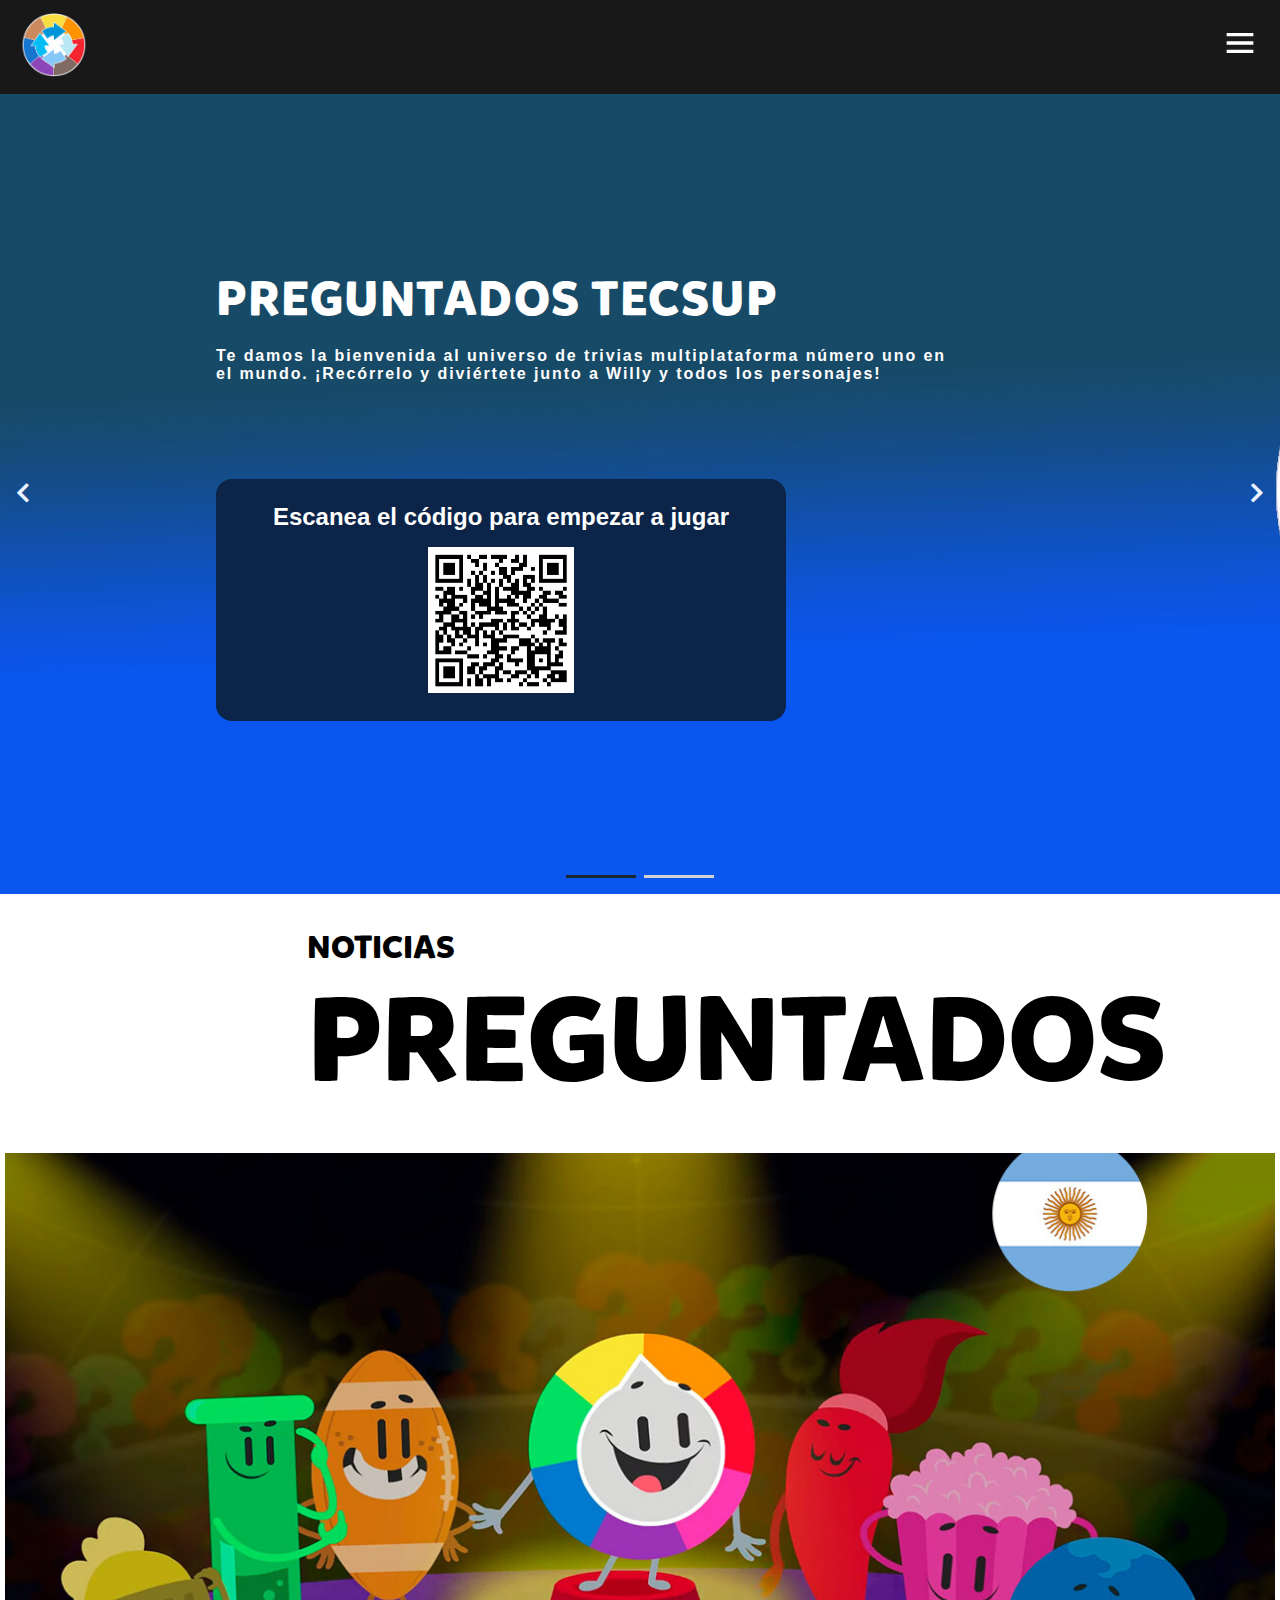
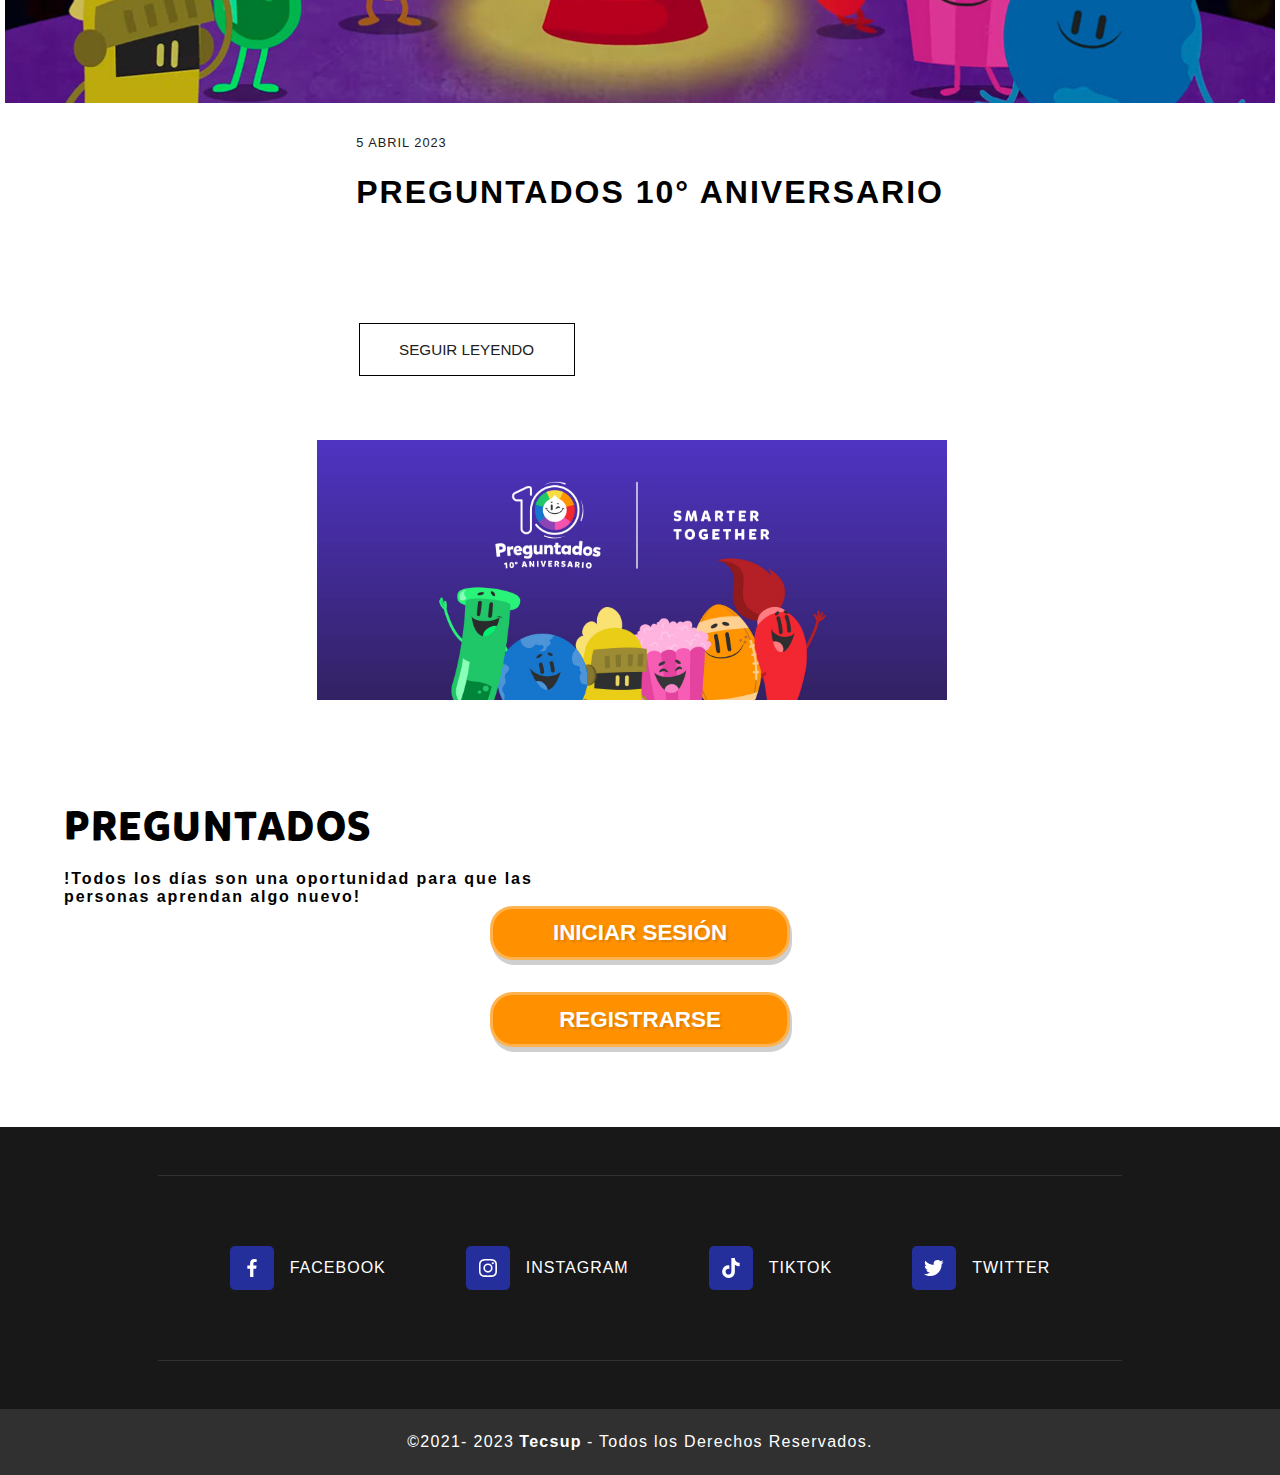
<file: index.html>
<!DOCTYPE html>
<html lang="en">

<head>
    <meta charset="UTF-8">
    <meta http-equiv="X-UA-Compatible" content="IE=edge">
    <meta name="viewport" content="width=device-width, initial-scale=1.0">
    <title>Preguntados - Tecsup</title>
    <link rel="icon" href="img/logo.png">
    <link rel="stylesheet" href="https://use.fontawesome.com/releases/v5.15.3/css/all.css">
    <link rel="stylesheet" href="css/header.css">
    <link rel="stylesheet" href="css/footer.css">
    <link rel="stylesheet" href="css/carrousel.css">
    <link rel="stylesheet" href="css/list.css">

</head>

<body>

    <header>

        <div class="menu" container>
            <img class="menu__logo" src="img/logo.png" alt="">
            <input type="checkbox" id="menu" />
            <label for="menu">
                <img src="svg/menu.svg" class="menu-icon" alt="">
            </label>
            <nav class="navbar">
                <div class="menu-1">
                    <ul>
                        <li><a href="index.html">Inicio</a></li>
                    </ul>
                </div>
            </nav>

        </div>



        <div class="carousel">
            <div class="carousel_inner">
                <div class="carousel_item carousel_item__active">
                    <img src="img/portada1.jpg" alt="" class="carousel_img">
                    <div class="carousel_caption">
                        <h2 class="carousel_title">PREGUNTADOS TECSUP</h2>
                        <h3 class="carousel_description">Te damos la bienvenida al universo de trivias multiplataforma número uno en el mundo. ¡Recórrelo y diviértete junto a Willy y todos los personajes!</h3>
                        <div class="carousel__qr">
                            <h4 class="carousel__qr__h4">Escanea el código para empezar a jugar</h4>
                            <img src="img/qr.png" alt="" class="carousel__qr__img" ">
                        </div>
                        <div class="portada__image ">
                            <img src="img/logo.png " alt=" " class="carousel_img_caption ">
                        </div>
                    </div>
                </div>
                <div class="carousel_item ">
                    <div class="carousel_img--background ">
                        <div class="carousel_caption ">
                        <h2 class="carousel_title ">PREGUNTADOS TECSUP</h2>
                        <h3 class="carousel_description ">¡Lanzamos Preguntados - El juego de mesa! Es trivia con un twist, con una dinámica que potenciará el ingenio y creatividad de familias o amigos. ¡Pon a prueba tu conocimiento!</h3>
                        <div class="carousel__qr ">
                            <h4 class="carousel__qr__h4 ">Escanea el código para empezar a jugar</h4>
                            <img src="img/qr.png " alt=" " class="carousel__qr__img " ">
                        </div>
                        <div class="portada__image2 ">
                            <img src="img/preguntados.jpg " alt=" " class="carousel_img_table ">
                        </div>
                    </div>
                </div>
            </div>
        </div>

        <div class="carousel_indicator ">
            <button class="carousel_dot carousel_dot__active "></button>
            <button class="carousel_dot "></button>
        </div>

        <div class="carousel_control ">
            <button class="carousel_button carousel_button__prev ">
                <i class="fas fa-chevron-left "></i>
             </button>
            <button class="carousel_button carousel_button__next ">
                <i class="fas fa-chevron-right "></i>
             </button>
        </div>
        </div>
    </header>


    <script src=" https://cdn.jsdelivr.net/npm/swiper/swiper-bundle.min.js "></script>
    <script src="js/script.js "></script>

    <section id="new-List ">
        <div class="title__list ">
            <h3 class="title--secondary ">Noticias</h3>
            <h2 class="title--primary ">Preguntados</h2>
        </div>
        <div class="img__list ">
            <img class="img__noticias " src="img/noticias1.jpg " alt=" ">
        </div>


        <article class="article--noticias ">
            <div class="article--noticias--row ">
                <div class="article--noticias-row-txt ">
                    <div class="date ">
                        <span>
                    <time datetime="2023-04-11 ">5 Abril 2023</time>
                </span>
                    </div>
                    <h2 class="news-title--primary ">Preguntados 10° Aniversario</h2>
                    <a href="https://elcomercio.pe/tecnologia/e-sports/el-juego-preguntados-cumple-10-anos-y-supera-las-50-millones-de-preguntas-en-34-idiomas-videojuegos-espana-mexico-estados-unidos-noticia/ ">
                        <span class="boxed--article ">Seguir Leyendo</span>
                    </a>
                </div>
                <img class="article--img " src="img/noticias.jpg ">
            </div>
        </article>

    </section>


    <section>
        <div class="section__body ">
            <h2 class="section--body--title ">PREGUNTADOS</h2>
            <h3 class="section--body--description ">!Todos los días son una oportunidad para que las personas aprendan algo nuevo!</h3>
            <img src="img/personajes.png " alt=" " class="section--body--img ">

            <a class="button--sesions" href="login.html">
                <button class="Button__sesión ">Iniciar sesión</button>
            </a>
            <a class="button--sesions" href="register.html">
                <button class="Button__sesión">Registrarse</button>
            </a>

        </div>
    </section>

    <footer class=" footer__container ">
        <div class="footer__content ">
        </div>
        <div class="footer__websites ">
            <div class="footer__websites__content ">
                <div class="footer__navSection ">
                    <span class="footer__nav-title-text "><img src="svg/facebook.svg " alt=" " class="social--svg ">
                    <span class="footer_nav-title-label ">FACEBOOK</span>
                    </span>
                </div>
                <div class="footer__navSection ">
                    <span class="footer__nav-title-text "><img src="svg/instagram.svg " alt=" "  class="social--svg ">
                    <span class="footer_nav-title-label ">INSTAGRAM</span>
                    </span>
                </div>

                <div class="footer__navSection ">
                    <span class="footer__nav-title-text "><img src="svg/tiktok.svg " alt=" "  class="social--svg ">
                    <span class="footer_nav-title-label ">TIKTOK</span>
                    </span>
                </div>
                <div class="footer__navSection ">
                    <span class="footer__nav-title-text "><img src="svg/twitter.svg " alt=" "  class="social--svg ">
                    <span class="footer_nav-title-label ">TWITTER</span>
                    </span>
                </div>

            </div>
        </div>
        <div class="footer__copyright ">
            <p>©2021- 2023</p>
            <h2>Tecsup</h2>
            <p>- Todos los Derechos Reservados.</p>
        </div>
    </footer>

</body>

</html>
</file>
<file: css/header.css>
* {
    margin: 0;
    padding: 0;
    box-sizing: border-box;
    text-decoration: none;
    list-style: none;
}

body {
    font-family: "Poppins", sans-serif;
}

.menu {
    position: relative;
    background: #181818;
    display: flex;
    z-index: 1000;
    justify-content: space-between;
    height: 5.90rem;
    padding: 14px 20px 18px 20px;
    align-items: center;
}

.navbar {
    display: flex;
}

.menu__logo {
    height: 4rem;
}

.menu .navbar ul li {
    position: relative;
    float: left;
}

.menu .navbar ul li a {
    font-size: 18px;
    padding: 20px;
    color: #fff;
    display: block;
}

.menu .navbar ul li a:hover {
    color: #242F9B;
}

#menu {
    display: none;
}

.menu-icon {
    width: 40px;
}

.menu label {
    cursor: pointer;
    display: none;
}

#menu:checked~.navbar {
    display: initial;
}

.menu .navbar {
    position: absolute;
    top: 100%;
    left: 0;
    right: 0;
    background-color: #181818;
    display: none;
}

.menu label {
    display: initial;
}

.usuario--php {
    border: 1px solid black;
}

@media(max-width: 991px) {
    .menu {
        padding: 14px 10px 10px 10px;
        height: 3.90rem;
    }
    .menu__logo {
        height: 3rem;
        padding: 0px 0px 10px 0px;
    }
    .menu .navbar ul li {
        width: 100%;
    }
}
</file>
<file: css/footer.css>
.footer__websites {
    padding-bottom: 3rem;
    padding-top: 3rem;
    display: flex;
    background: #181818;
    text-align: center;
    justify-content: center;
}

.footer__websites__content {
    margin: 0px 370px 0px 370px;
    padding: 50px 32px 50px 32px;
    border-top: 1.5px solid #303030;
    border-bottom: 1px solid #303030;
    color: #fff;
    display: flex;
    flex-direction: wrap;
    line-height: 18.4px;
}

.footer__navSection {
    align-items: center;
    display: flex;
    flex-direction: column;
    text-align: center;
}

.footer__nav-title-text {
    letter-spacing: 1px;
    padding: 20px 40px 20px 40px;
    text-transform: uppercase;
    display: flex;
    align-items: center;
}

.footer_nav-title-label {
    margin-left: 16px;
}

.footer__copyright {
    width: 100%;
    background-color: #303030;
    color: #fff;
    justify-content: center;
    display: flex;
    padding: 1.5rem 0rem 1.5rem 0rem;
    letter-spacing: 1.30px;
    align-items: center;
}

.footer__copyright h2 {
    font-size: 1rem;
    padding: 0px 5px 0px 5px;
    display: flex;
    align-items: center;
}

.social--svg {
    background-color: #242F9B;
    border-radius: 5px;
    padding: 10px;
}

@media(max-width: 991px) {
    .logo-2 {
        width: 0;
    }
    .footer {
        text-align: left;
        flex-direction: column;
        padding: 30px;
    }
    .links h4 {
        margin: 25px 0px 10px 0px;
    }
    .links {
        padding-right: 1rem;
        padding-left: 1rem;
    }
    .footer__navSection {
        padding: 0 20px;
        flex-direction: row;
    }
    .footer__nav-title-text {
        padding: 20px 220px 20px 0px;
    }
    .footer__websites__content {
        display: inline;
        margin: 0;
        padding: 50px 0px 50px 0px;
    }
    .footer__copyright {
        font-size: 13px;
    }
    .footer__copyright h2 {
        font-size: 0.85rem;
    }
}
</file>
<file: css/carrousel.css>
@font-face {
    font-family: myFont;
    src: url(mikado.ttf);
}

.carousel {
    position: relative;
}

.carousel_inner {
    width: 100%;
    overflow: hidden;
}

.carousel_inner::after {
    content: "";
    display: block;
    clear: both;
}

.carousel_item {
    position: relative;
    float: left;
    display: none;
    width: 100%;
    margin-right: -100%;
}


/* slide effect */

.carousel_item__active,
.carousel_item__pos_prev,
.carousel_item__pos_next {
    display: block;
}

.carousel_item__pos_prev {
    left: -100%;
}

.carousel_item__pos_next {
    left: 100%;
}

.carousel_item__prev {
    transform: translateX(100%);
    transition: transform .5s ease-in-out;
}

.carousel_item__next {
    transform: translateX(-100%);
    transition: transform .5s ease-in-out;
}


/* fade effect */

.carousel__fade .carousel_item__pos_prev,
.carousel__fade .carousel_item__pos_next {
    left: 0;
    opacity: 0;
}


/* carousel */

.carousel_img {
    display: block;
    width: 100%;
    height: 100%;
    object-fit: cover;
    height: 800px;
}

.carousel_img--background {
    background: rgb(2, 0, 36);
    background: linear-gradient(90deg, rgba(2, 0, 36, 1) 0%, rgba(84, 68, 135, 1) 35%, rgba(0, 121, 255, 1) 100%);
    display: block;
    width: 100%;
    height: 100%;
    object-fit: cover;
    height: 800px;
}

.carousel_caption {
    margin-left: 9.5rem;
    display: flex;
    position: absolute;
    top: 0;
    left: 0;
    flex-direction: column;
    justify-content: center;
    width: 100%;
    height: 100%;
    padding: 3rem 4rem;
    color: #fff;
    z-index: 1;
}

.carousel_title {
    font-family: myFont;
    text-transform: uppercase;
    color: #FFFFFF;
    font-size: 3rem;
    letter-spacing: 1.50px;
    margin-bottom: 1rem;
}

.carousel_description {
    letter-spacing: 1.90px;
    font-size: 1rem;
    color: #FFFFFF;
    width: 750px;
}

.carousel_indicator {
    position: absolute;
    bottom: 1rem;
    left: 50%;
    transform: translateX(-50%);
    display: flex;
    flex-direction: row;
    gap: .5rem;
    z-index: 1;
}

.carousel_dot {
    background-color: #D3D2D2;
    border: none;
    border-radius: 0%;
    width: 70px;
    height: 3px;
    cursor: pointer;
    transition: background-color .5s ease-in-out;
}

.carousel_dot__active {
    background-color: #19282F;
}

.carousel_control {
    position: absolute;
    top: 0;
    left: 0;
    display: flex;
    flex-direction: row;
    justify-content: space-between;
    width: 100%;
    height: 100%;
}

.carousel_button {
    display: block;
    padding-inline: 1rem;
    font-family: "Raleway", sans-serif;
    font-size: 1.375rem;
    background-color: transparent;
    color: #ECF2FF;
    border: none;
    cursor: pointer;
    transition: color .25s;
    z-index: 1;
}

.carousel_button:hover {
    color: #393E46;
}

.portada__image {
    margin-left: 65rem;
    position: absolute;
}

.portada__image2 {
    margin-left: 58rem;
    position: absolute;
}

.carousel_img_caption {
    width: 500px;
}

.carousel_img_table {
    width: 700px;
}

.carousel__qr {
    border-radius: 1rem;
    margin-top: 6rem;
    padding-top: 1.5rem;
    padding-bottom: 1.5rem;
    background-color: #0B2447;
    width: 570px;
    justify-content: center;
    text-align: center;
}

.carousel__qr__h4 {
    font-size: 1.5rem;
}

.carousel__qr__img {
    padding-top: 1rem;
}

@media(max-width: 991px) {
    .carousel_title {
        font-size: 2.3rem;
    }
    .carousel_description {
        font-size: 0.80rem;
        width: 330px;
    }
    .carousel_caption {
        float: none;
        margin: 0 auto;
        text-align: center;
        align-items: center;
    }
    .carousel__qr {
        margin-top: 12rem;
        width: 330px;
    }
    .portada__image {
        margin-left: 0rem;
        margin-bottom: 6rem;
    }
    .carousel_img_caption {
        width: 155px;
    }
    .portada__image2 {
        margin-left: 0rem;
        margin-bottom: 6rem;
        margin-top: 1.5rem;
    }
    .carousel_img_table {
        width: 170px;
    }
}
</file>
<file: css/list.css>
@font-face {
    font-family: myFont;
    src: url(mikado.ttf);
}

.title__list {
    margin-left: 19.20rem;
    margin-bottom: 3rem;
}

.img__noticias {
    width: 1270px;
    height: 550px;
    object-fit: cover;
    display: flex;
    margin: 0 auto;
    margin-bottom: 2rem;
}

.article--noticias {
    margin-left: 317px;
    margin-bottom: 3rem;
}

.article--noticias-row-txt {
    float: right;
    margin-right: 21rem;
}

.article--img {
    object-fit: cover;
    width: 630px;
    height: 260px;
}

.title--primary {
    font-family: myFont;
    font-size: 7.4rem;
    text-transform: uppercase;
    line-height: 1.08;
    margin-top: 0.50rem;
}

.title--secondary {
    font-family: myFont;
    margin-top: 2rem;
    font-size: 2rem;
    text-transform: uppercase;
}

.date {
    text-transform: uppercase;
    font-size: 0.8rem;
    color: #202020;
    letter-spacing: 1px;
}

.news-title--primary {
    text-transform: uppercase;
    margin-top: 1.5rem;
    font-size: 2rem;
    letter-spacing: 2px;
}

.boxed--article {
    display: flex;
    justify-content: center;
    align-items: center;
    text-align: center;
    width: 13.50rem;
    height: 3.30rem;
    color: #202020;
    border: 1px solid black;
    background-color: #fff;
    margin: 0 auto;
    margin-bottom: 4rem;
    text-transform: uppercase;
    font-size: 0.95rem;
    margin-top: 7rem;
    margin-left: 0.15rem;
}

.boxed--article:hover {
    background-color: #202020;
    color: #fff;
    transition: 0.50s;
}

.boxed--primary {
    display: flex;
    justify-content: center;
    align-items: center;
    text-align: center;
    width: 13.50rem;
    height: 3.30rem;
    color: #fff;
    border: 1px solid black;
    background-color: #202020;
    margin: 0 auto;
    margin-bottom: 4rem;
    text-transform: uppercase;
    font-size: 0.95rem;
}

.boxed--primary:hover {
    background-color: #fff;
    color: #202020;
    transition: 0.50s;
}


/*********************/

.section__body {
    display: flex;
    flex-direction: column;
    justify-content: center;
    padding: 3rem 4rem;
    color: #fff;
    cursor: default;
}

.section--body--title {
    font-family: myFont;
    text-transform: uppercase;
    color: #000000;
    font-size: 2.50rem;
    letter-spacing: 1.50px;
    margin-bottom: 1rem;
}

.section--body--description {
    letter-spacing: 1.90px;
    font-size: 1rem;
    color: #000000;
    width: 500px;
}

.Button__sesión {
    background-color: #ff9000;
    border-radius: 1em;
    border: 3px solid #ffffff50;
    box-shadow: 2px 5px #00000030;
    color: #fff;
    font-size: 1.4em;
    font-weight: 800;
    margin-top: 2vh;
    padding: 0.5em 1.5em;
    text-shadow: 2px 2px 2px #00000020;
    text-transform: uppercase;
    width: 300px;
    margin: 0 auto;
    margin-bottom: 2rem;
    cursor: pointer;
}

.section--body--img {
    width: 300px;
    position: absolute;
    margin-left: 85rem;
}

.button--sesions {
    cursor: default;
    display: flex;
}


/*********************/

@media(max-width: 991px) {
    .title__list {
        margin-left: 1.80rem;
    }
    .title--primary {
        margin-top: 1.50rem;
        font-size: 2.80rem;
    }
    .title--secondary {
        font-size: 1.60rem;
        letter-spacing: 2px;
    }
    .img__noticias {
        height: 270px;
        width: 350px;
    }
    .article--noticias-row-txt {
        float: none;
        margin-right: 0;
    }
    .news-title--primary {
        font-size: 1.60rem;
        margin-left: 1.90rem;
        margin-top: 0.6rem;
        margin-bottom: 1rem;
    }
    .date {
        margin-left: 2rem;
        font-size: 1rem;
    }
    .article--noticias {
        margin: 0 auto;
    }
    .article--img {
        height: 195px;
        width: 350px;
        display: flex;
        margin: 0 auto;
        margin-bottom: 2.50rem;
    }
    .boxed--article {
        display: none;
    }
    .boxed--primary {
        width: 23rem;
    }
    .section--body--title {
        font-size: 2.25rem;
    }
    .section--body--description {
        margin-bottom: 1rem;
        width: 310px;
        font-size: 0.78rem;
    }
    .Button__sesión {
        width: 280px;
    }
    .section--body--img {
        margin-left: 0rem;
        position: relative;
        margin-bottom: 1rem;
    }
}
</file>
